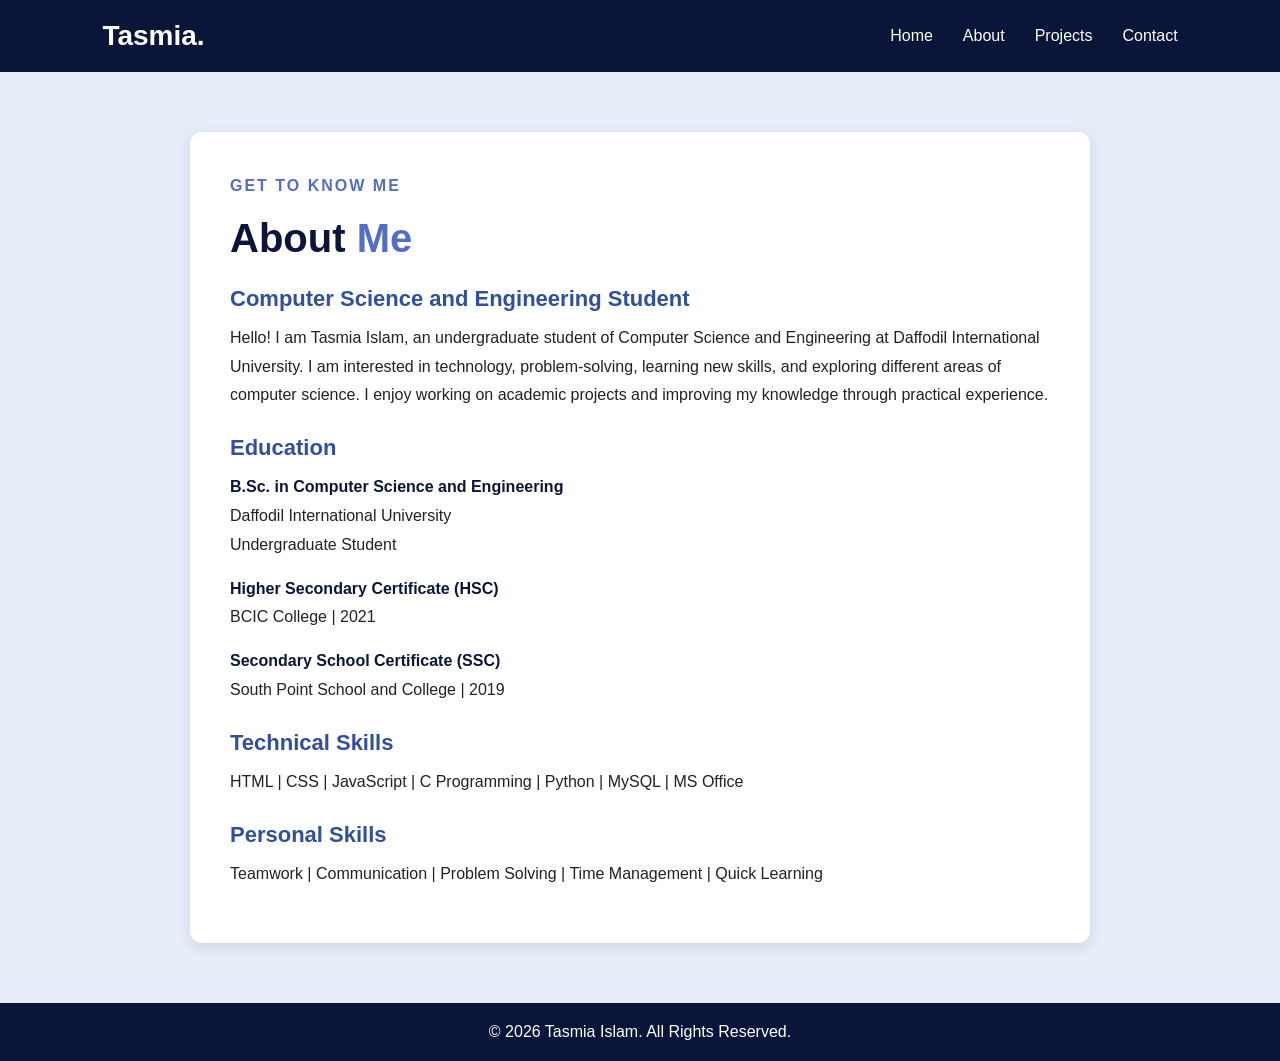
<file: about.html>
<!DOCTYPE html>
<html lang="en">

<head>
    <meta charset="UTF-8">
    <meta name="viewport" content="width=device-width, initial-scale=1.0">

    <title>About | Tasmia Islam</title>

    <!-- CSS Connection -->
    <link rel="stylesheet" href="style.css">
</head>

<body>

    <!-- Navigation Bar -->
    <header>
        <nav class="navbar">

            <h2 class="logo">Tasmia.</h2>

            <ul class="nav-links">
                <li><a href="index.html">Home</a></li>
                <li><a href="about.html">About</a></li>
                <li><a href="projects.html">Projects</a></li>
                <li><a href="contact.html">Contact</a></li>
            </ul>

        </nav>
    </header>

    <!-- About Section -->
    <section class="about-section">

        <div class="about-content">

            <p class="welcome">GET TO KNOW ME</p>

            <h1>About <span>Me</span></h1>

            <h3>Computer Science and Engineering Student</h3>

            <p>
                Hello! I am Tasmia Islam, an undergraduate student
                of Computer Science and Engineering at Daffodil
                International University.

                I am interested in technology, problem-solving,
                learning new skills, and exploring different areas
                of computer science.

                I enjoy working on academic projects and improving
                my knowledge through practical experience.
            </p>

            <h3>Education</h3>

            <p>
                <strong>B.Sc. in Computer Science and Engineering</strong><br>
                Daffodil International University<br>
                Undergraduate Student
            </p>

            <p>
                <strong>Higher Secondary Certificate (HSC)</strong><br>
                BCIC College | 2021
            </p>

            <p>
                <strong>Secondary School Certificate (SSC)</strong><br>
                South Point School and College | 2019
            </p>

            <h3>Technical Skills</h3>

            <p>
                HTML | CSS | JavaScript | C Programming |
                Python | MySQL | MS Office
            </p>

            <h3>Personal Skills</h3>

            <p>
                Teamwork | Communication | Problem Solving |
                Time Management | Quick Learning
            </p>

        </div>

    </section>

    <!-- Footer -->
    <footer>
        <p>&copy; 2026 Tasmia Islam. All Rights Reserved.</p>
    </footer>

</body>
</html>
</file>
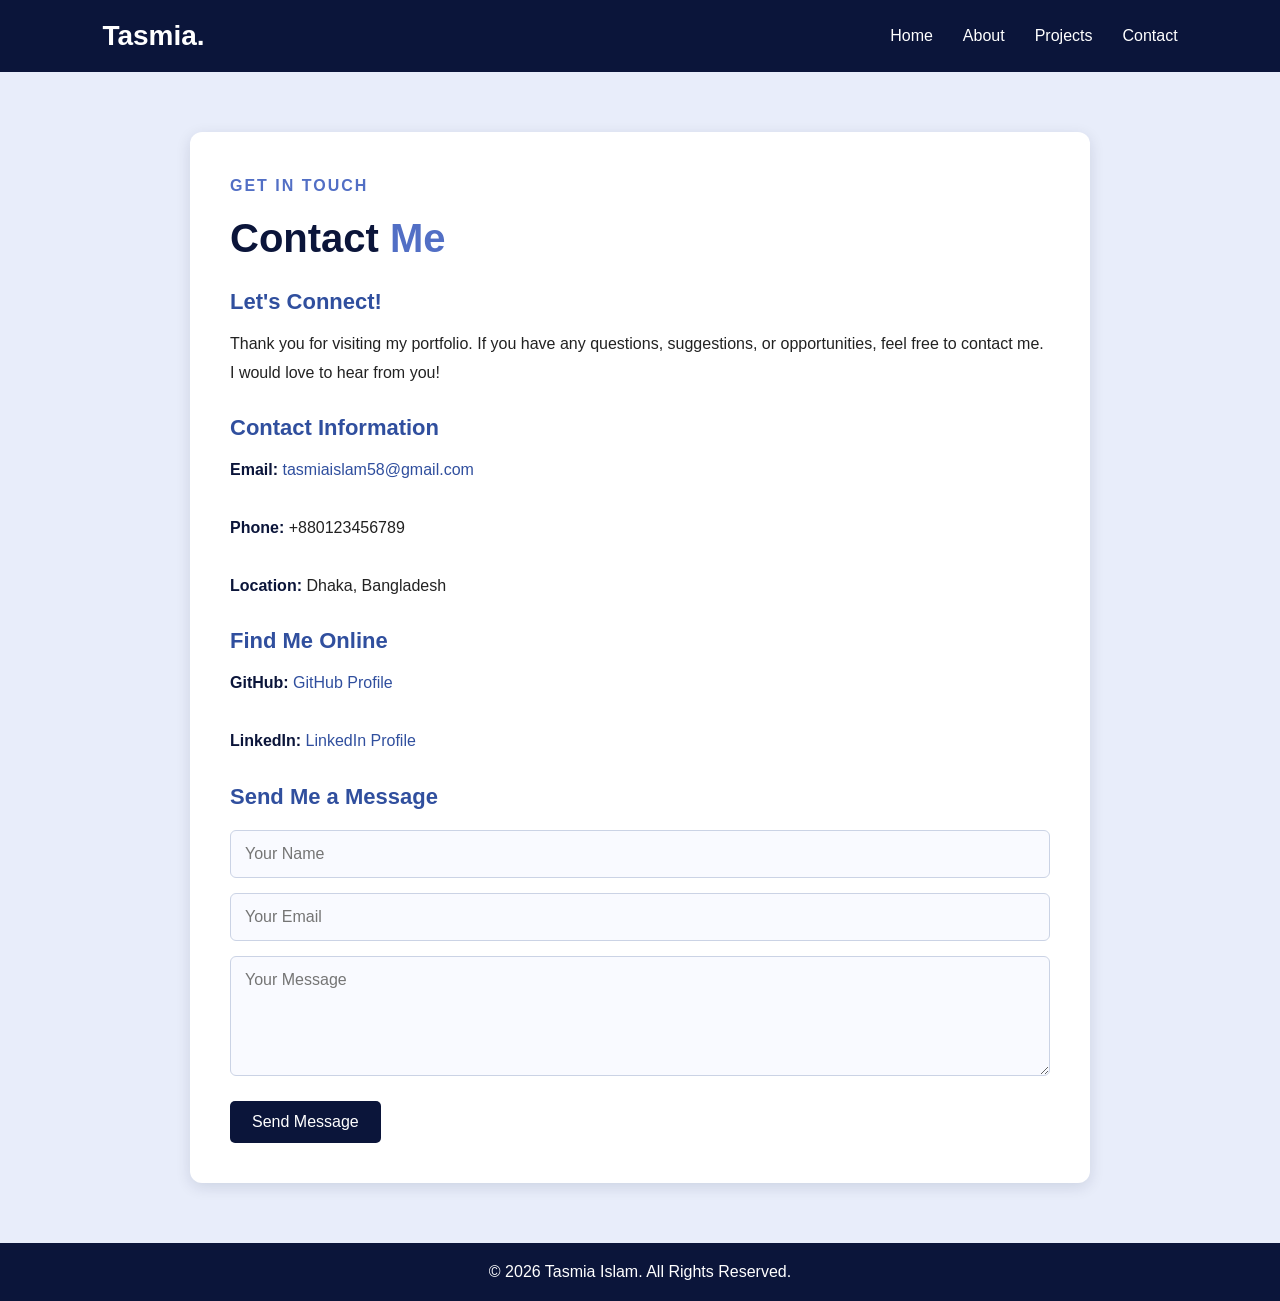
<file: contact.html>
<!DOCTYPE html>
<html lang="en">

<head>
    <meta charset="UTF-8">
    <meta name="viewport" content="width=device-width, initial-scale=1.0">

    <title>Contact | Tasmia Islam</title>

    <!-- CSS Connection -->
    <link rel="stylesheet" href="style.css">
</head>

<body>

    <!-- Navigation Bar -->
    <header>
        <nav class="navbar">

            <h2 class="logo">Tasmia.</h2>

            <ul class="nav-links">
                <li><a href="index.html">Home</a></li>
                <li><a href="about.html">About</a></li>
                <li><a href="projects.html">Projects</a></li>
                <li><a href="contact.html">Contact</a></li>
            </ul>

        </nav>
    </header>

    <!-- Contact Section -->
    <section class="contact-section">

        <div class="contact-content">

            <p class="welcome">GET IN TOUCH</p>

            <h1>Contact <span>Me</span></h1>

            <h3>Let's Connect!</h3>

            <p>
                Thank you for visiting my portfolio.
                If you have any questions, suggestions,
                or opportunities, feel free to contact me.
                I would love to hear from you!
            </p>

            <!-- Contact Information -->
            <h3>Contact Information</h3>

            <p>
                <strong>Email:</strong>
                <a href="mailto:tasmiaislam58@gmail.com">
                    tasmiaislam58@gmail.com
                </a>
                <br><br>

                <strong>Phone:</strong>
                +880123456789
                <br><br>

                <strong>Location:</strong>
                Dhaka, Bangladesh
            </p>

            <!-- Social Links -->
            <h3>Find Me Online</h3>

            <p>
                <strong>GitHub:</strong>
                <a href="https://github.com/"
                   target="_blank"
                   rel="noopener noreferrer">
                    GitHub Profile
                </a>

                <br><br>

                <strong>LinkedIn:</strong>
                <a href="https://www.linkedin.com/"
                   target="_blank"
                   rel="noopener noreferrer">
                    LinkedIn Profile
                </a>
            </p>

            <!-- Contact Form -->
            <h3>Send Me a Message</h3>

            <form id="contactForm">

                <p>
                    <input type="text"
                           id="name"
                           placeholder="Your Name"
                           required>
                </p>

                <p>
                    <input type="email"
                           id="email"
                           placeholder="Your Email"
                           required>
                </p>

                <p>
                    <textarea id="message"
                              rows="5"
                              placeholder="Your Message"
                              required></textarea>
                </p>

                <button type="submit" class="btn">
                    Send Message
                </button>

            </form>

        </div>

    </section>

    <!-- Footer -->
    <footer>
        <p>&copy; 2026 Tasmia Islam. All Rights Reserved.</p>
    </footer>

</body>
</html>
</file>
<file: style.css>
/* =================================
   BASIC SETTINGS
================================= */

* {
    margin: 0;
    padding: 0;
    box-sizing: border-box;
}

body {
    font-family: Arial, sans-serif;
    background-color: #f5f7fb;
    color: #222;
}

/* =================================
   NAVIGATION BAR
================================= */

header {
    background-color: #0B153A;
    padding: 20px 8%;
}

.navbar {
    display: flex;
    justify-content: space-between;
    align-items: center;
}

.logo {
    color: white;
    font-size: 28px;
}

.nav-links {
    display: flex;
    list-style: none;
    gap: 30px;
}

.nav-links a {
    color: white;
    text-decoration: none;
    font-size: 16px;
}

.nav-links a:hover {
    color: #8da9ff;
}

/* =================================
   HOME PAGE
================================= */

.home {
    min-height: 80vh;
    display: flex;
    align-items: center;
    padding: 60px 10%;
}

.home-content {
    max-width: 650px;
}

.welcome {
    color: #526fc5;
    font-weight: bold;
    letter-spacing: 2px;
    margin-bottom: 20px;
}

.home h1 {
    font-size: 45px;
    margin-bottom: 15px;
}

.home h1 span {
    color: #304f9e;
}

.home h3 {
    font-size: 23px;
    margin-bottom: 20px;
    color: #555;
}

.home-content p {
    font-size: 17px;
    line-height: 1.8;
    margin-bottom: 25px;
}

/* =================================
   BUTTONS
================================= */

.btn {
    display: inline-block;
    background-color: #0B153A;
    color: white;
    padding: 12px 22px;
    text-decoration: none;
    border: none;
    border-radius: 5px;
    margin-right: 10px;
    cursor: pointer;
    font-size: 16px;
}

.btn:hover {
    background-color: #304f9e;
}

.btn-outline {
    background-color: transparent;
    color: #0B153A;
    border: 2px solid #0B153A;
}

/* =================================
   ABOUT PAGE
================================= */

.about-section {
    min-height: 80vh;
    padding: 60px 10%;
    background-color: #e8edfa;
}

.about-content {
    max-width: 900px;
    margin: auto;
    background-color: #ffffff;
    padding: 40px;
    border-radius: 12px;
    box-shadow: 0 4px 15px rgba(11, 21, 58, 0.12);
}

.about-content h1 {
    font-size: 40px;
    color: #0B153A;
    margin-bottom: 20px;
}

.about-content h1 span {
    color: #526fc5;
}

.about-content h3 {
    color: #304f9e;
    margin-top: 25px;
    margin-bottom: 12px;
    font-size: 22px;
}

.about-content p {
    font-size: 16px;
    line-height: 1.8;
    margin-bottom: 15px;
}

.about-content strong {
    color: #0B153A;
}

/* =================================
   CONTACT PAGE
================================= */

.contact-section {
    min-height: 80vh;
    padding: 60px 10%;
    background-color: #e8edfa;
}

.contact-content {
    max-width: 900px;
    margin: auto;
    background-color: white;
    padding: 40px;
    border-radius: 12px;
    box-shadow: 0 4px 15px rgba(11, 21, 58, 0.12);
}

.contact-content h1 {
    font-size: 40px;
    color: #0B153A;
    margin-bottom: 15px;
}

.contact-content h1 span {
    color: #526fc5;
}

.contact-content h3 {
    color: #304f9e;
    font-size: 22px;
    margin-top: 28px;
    margin-bottom: 15px;
}

.contact-content p {
    font-size: 16px;
    line-height: 1.8;
    margin-bottom: 15px;
}

.contact-content strong {
    color: #0B153A;
}

.contact-content a {
    color: #304f9e;
    text-decoration: none;
}

.contact-content a:hover {
    text-decoration: underline;
}

/* Contact Form */

#contactForm {
    margin-top: 20px;
}

#contactForm p {
    margin-bottom: 15px;
}

#contactForm input,
#contactForm textarea {
    width: 100%;
    padding: 14px;
    border: 1px solid #cbd3e5;
    border-radius: 6px;
    font-size: 16px;
    font-family: Arial, sans-serif;
    background-color: #f9faff;
}

#contactForm input:focus,
#contactForm textarea:focus {
    outline: none;
    border-color: #304f9e;
}

#contactForm textarea {
    resize: vertical;
}

/* =================================
   FOOTER
================================= */

footer {
    background-color: #0B153A;
    color: white;
    text-align: center;
    padding: 20px;
}

/* =================================
   RESPONSIVE DESIGN
================================= */

@media (max-width: 768px) {

    header {
        padding: 20px 5%;
    }

    .navbar {
        flex-direction: column;
        gap: 20px;
    }

    .nav-links {
        gap: 15px;
        flex-wrap: wrap;
        justify-content: center;
    }

    .home {
        padding: 40px 6%;
    }

    .about-section,
    .contact-section {
        padding: 35px 5%;
    }

    .about-content,
    .contact-content {
        padding: 25px;
    }

    .home h1,
    .about-content h1,
    .contact-content h1 {
        font-size: 32px;
    }

    .about-content h3,
    .contact-content h3 {
        font-size: 20px;
    }
}
</file>
